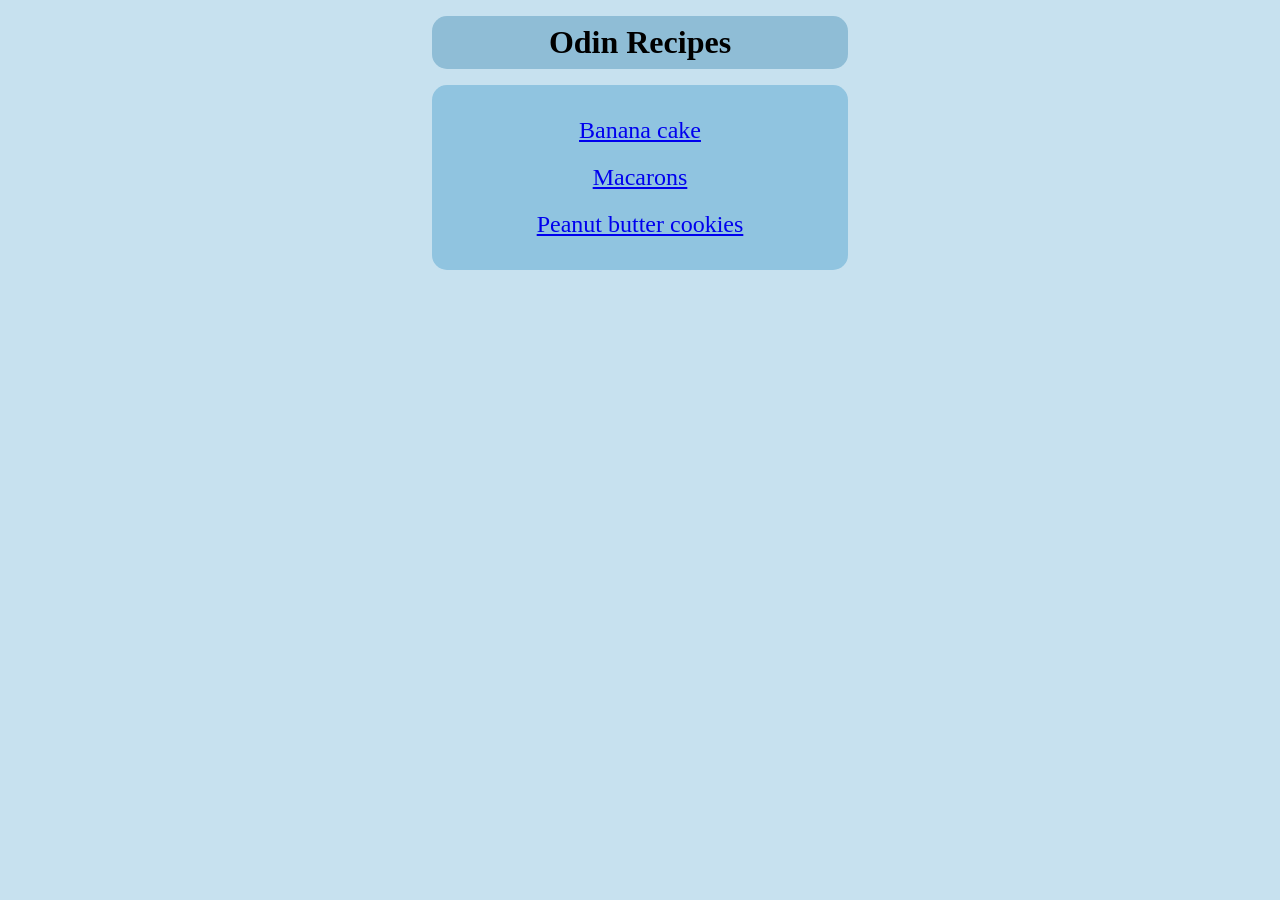
<file: index.html>
<!DOCTYPE html>
<html lang="en">
<head>
    <meta charset="UTF-8">
    <meta name="viewport" content="width=device-width, initial-scale=1.0">
    <title>Odin Recipes</title>
    <link rel="stylesheet" href="./styles.css">
</head>
<body>
    <h1 class="page_title">Odin Recipes</h1>

    <div class="list_recipe">
    <ul>
        <li><a href="./recipes/banana-cake.html">Banana cake</a></li>
        <li><a href="./recipes/macarons.html">Macarons</a></li>
        <li><a href="./recipes/peanut-butter-cookies.html">Peanut butter cookies</a></li>
    </ul>
    </div>
</body>
</html>
</file>
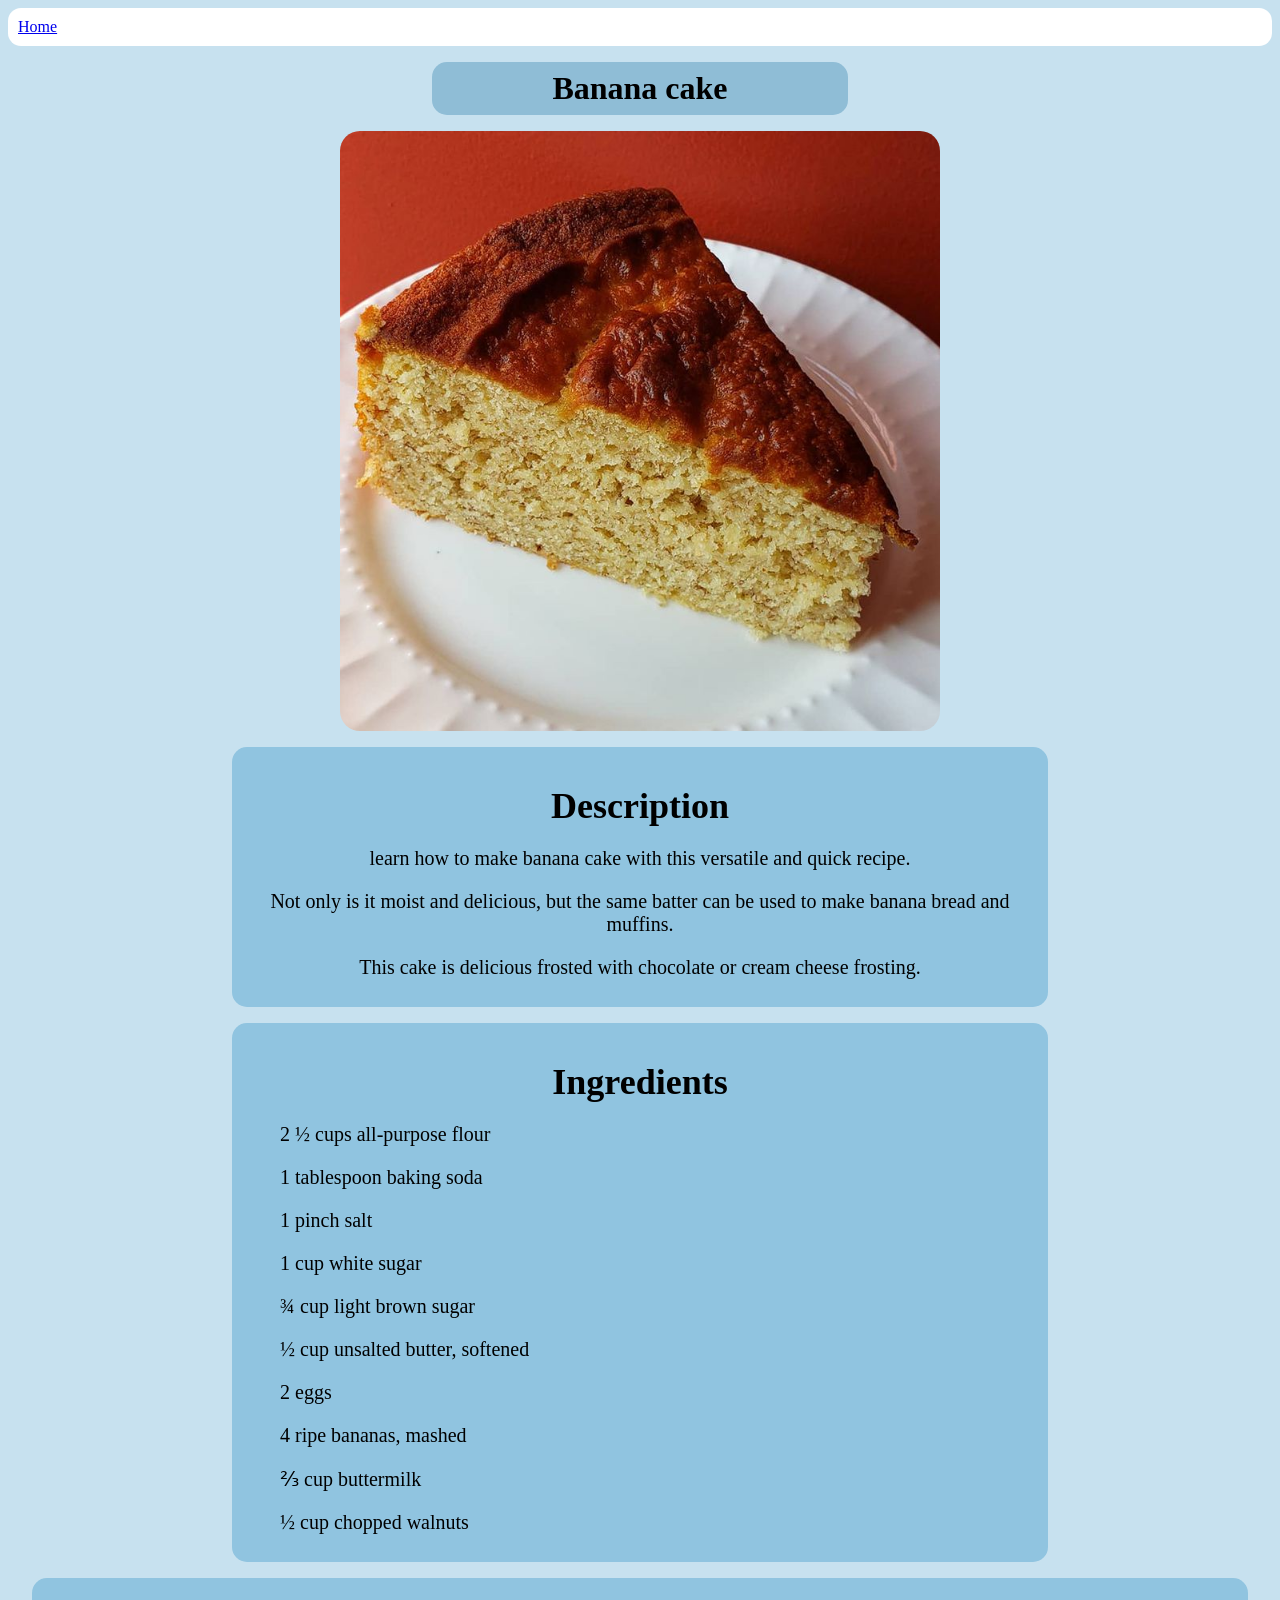
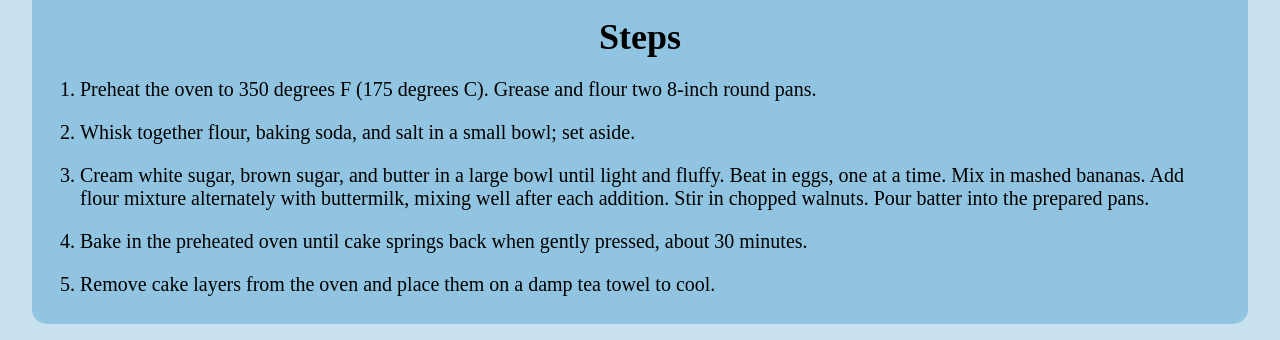
<file: recipes/banana-cake.html>
<!DOCTYPE html>
<html lang="en">
<head>
    <meta charset="UTF-8">
    <meta name="viewport" content="width=device-width, initial-scale=1.0">
    <title>Banana cake</title>
    <link rel="stylesheet" href="../styles.css">
</head>
<body>
    <a href="../index.html" class="home">Home</a>

    <h1 class="page_title">Banana cake</h1>

    <img src="./images/banana-cake.jpg" alt="Banana cake" width="600px" height="auto">

    <div class="desc">
    <h2>Description</h2>

    <p>learn how to make banana cake with this versatile and quick recipe.</p>
    <p>Not only is it moist and delicious, but the same batter can be used to make banana bread and muffins.</p>
    <p>This cake is delicious frosted with chocolate or cream cheese frosting.</p>
    </div>

    <div class="ing">
    <h2>Ingredients</h2>

    <ul class="list">
        <li>2 ½ cups all-purpose flour</li>
        <li>1 tablespoon baking soda</li>
        <li>1 pinch salt</li>
        <li>1 cup white sugar</li>
        <li>¾ cup light brown sugar</li>
        <li>½ cup unsalted butter, softened</li>
        <li>2 eggs</li>
        <li>4 ripe bananas, mashed</li>
        <li>⅔ cup buttermilk</li>
        <li>½ cup chopped walnuts</li>
    </ul>
    </div>

    <div class="steps">
    <h2>Steps</h2>

    <ol class="list">
        <li>Preheat the oven to 350 degrees F (175 degrees C). Grease and flour two 8-inch round pans.</li>
        <li>Whisk together flour, baking soda, and salt in a small bowl; set aside.</li>
        <li>Cream white sugar, brown sugar, and butter in a large bowl until light and fluffy. Beat in eggs, one at a time. Mix in mashed bananas.
            Add flour mixture alternately with buttermilk, mixing well after each addition. Stir in chopped walnuts. Pour batter into the prepared pans.</li>
        <li>Bake in the preheated oven until cake springs back when gently pressed, about 30 minutes.</li>
        <li> Remove cake layers from the oven and place them on a damp tea towel to cool. </li>
    </ol>
    </div>
</body>
</html>
</file>
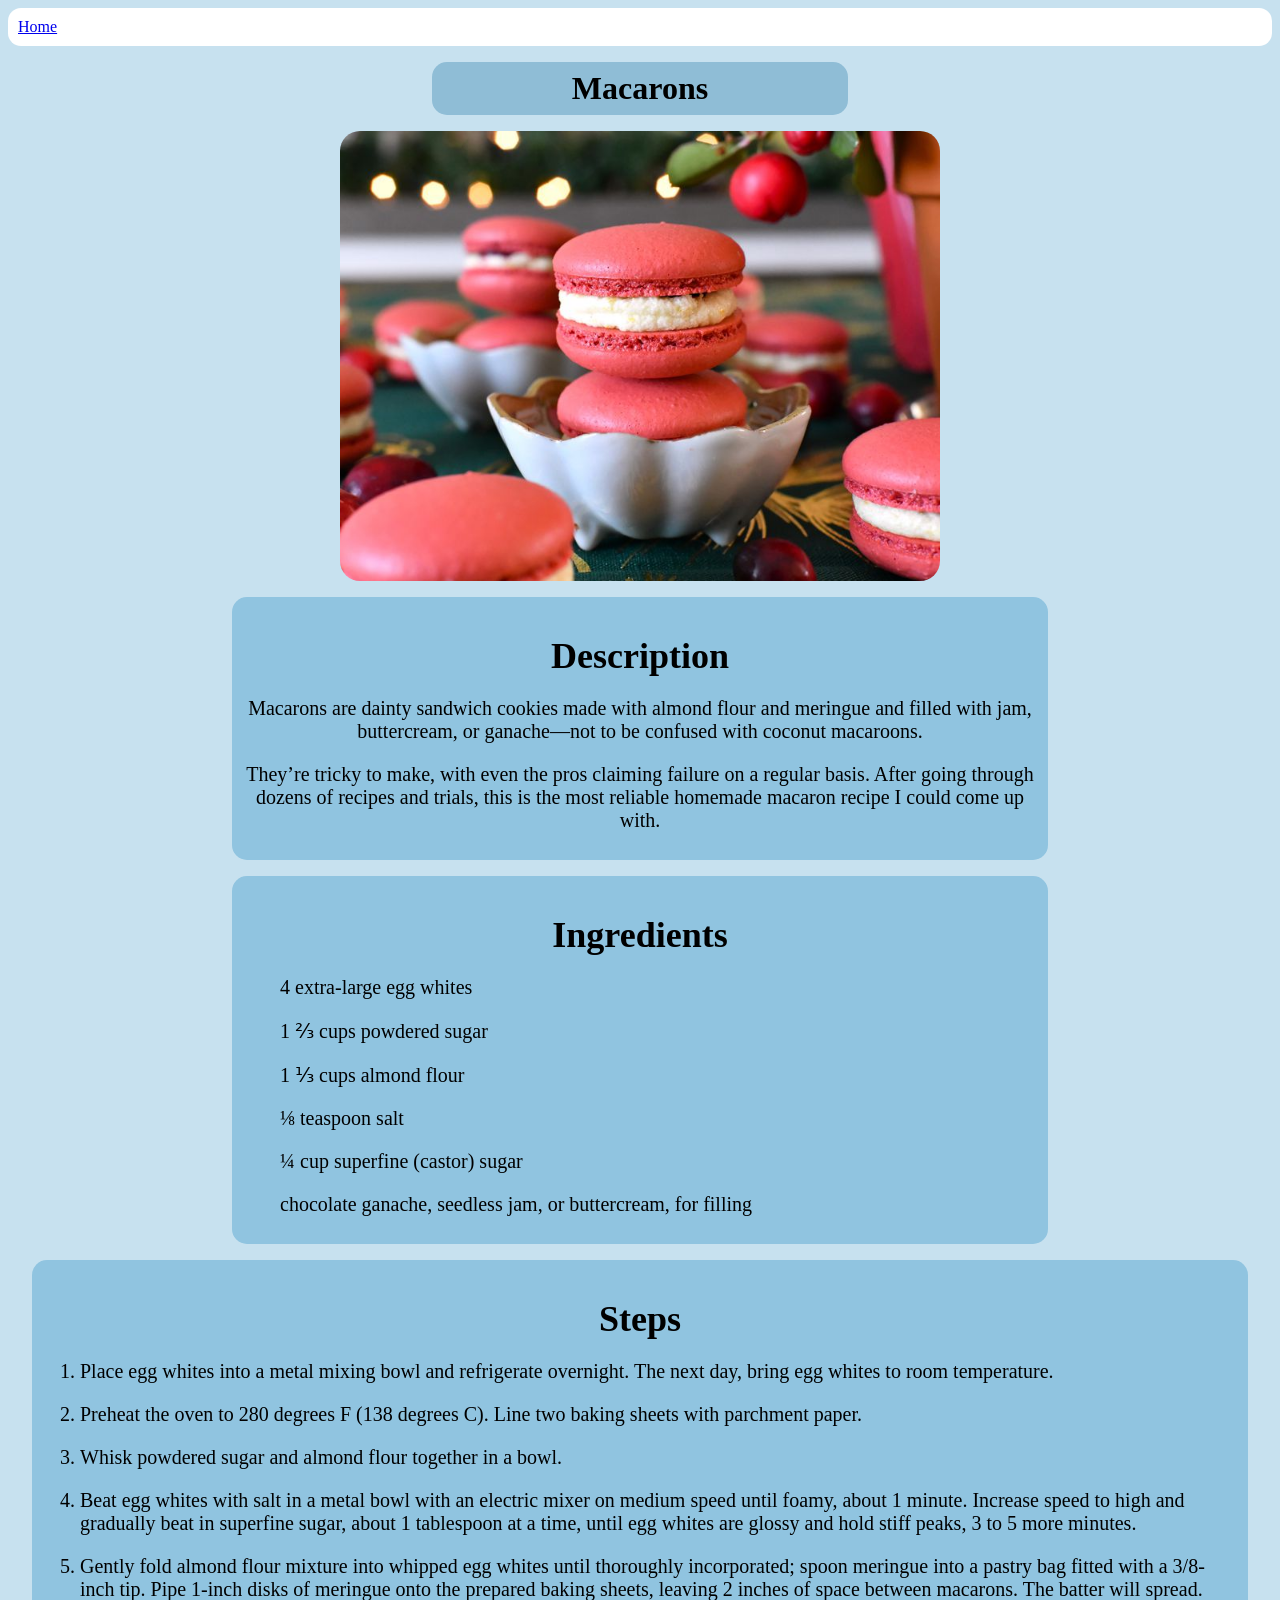
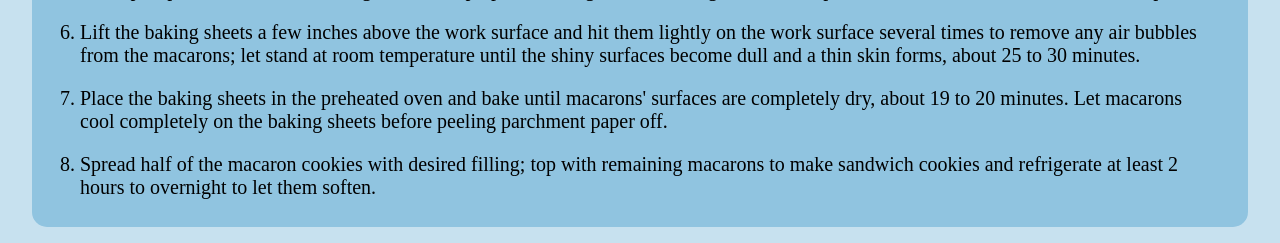
<file: recipes/macarons.html>
<!DOCTYPE html>
<html lang="en">
<head>
    <meta charset="UTF-8">
    <meta name="viewport" content="width=device-width, initial-scale=1.0">
    <title>Document</title>
    <link rel="stylesheet" href="../styles.css">
</head>
<body>
    <a href="../index.html" class="home">Home</a>

    <h1 class="page_title">Macarons</h1>

    <img src="./images/macaron.jpg" alt="macarons" width="600px" height="auto">

    <div class="desc">
    <h2>Description</h2>

    <p>Macarons are dainty sandwich cookies made with almond flour and meringue and filled with jam, buttercream, or ganache—not to be confused with coconut macaroons. </p>
    <p>They’re tricky to make, with even the pros claiming failure on a regular basis.
         After going through dozens of recipes and trials, this is the most reliable homemade macaron recipe I could come up with. </p>

    </div>

    <div class="ing">
    <h2>Ingredients</h2>

    <ul class="list">
        <li>4 extra-large egg whites</li>
        <li>1 ⅔ cups powdered sugar</li>
        <li>1 ⅓ cups almond flour</li>
        <li>⅛ teaspoon salt</li>
        <li>¼ cup superfine (castor) sugar</li>
        <li>chocolate ganache, seedless jam, or buttercream, for filling</li>
    </ul>
    </div>

    <div class="steps">
    <h2>Steps</h2>

    <ol class="list">
        <li>Place egg whites into a metal mixing bowl and refrigerate overnight. The next day, bring egg whites to room temperature.</li>
        <li>Preheat the oven to 280 degrees F (138 degrees C). Line two baking sheets with parchment paper.</li>
        <li>Whisk powdered sugar and almond flour together in a bowl.</li>
        <li>Beat egg whites with salt in a metal bowl with an electric mixer on medium speed until foamy, about 1 minute. 
            Increase speed to high and gradually beat in superfine sugar, about 1 tablespoon at a time, until egg whites are glossy and hold stiff peaks, 3 to 5 more minutes.</li>
        <li>Gently fold almond flour mixture into whipped egg whites until thoroughly incorporated; spoon meringue into a pastry bag fitted with a 3/8-inch tip. 
            Pipe 1-inch disks of meringue onto the prepared baking sheets, leaving 2 inches of space between macarons. The batter will spread.</li>
        <li>Lift the baking sheets a few inches above the work surface and hit them lightly on the work surface several times to remove any air bubbles from the macarons; 
            let stand at room temperature until the shiny surfaces become dull and a thin skin forms, about 25 to 30 minutes. </li>
        <li>Place the baking sheets in the preheated oven and bake until macarons' surfaces are completely dry, about 19 to 20 minutes. 
            Let macarons cool completely on the baking sheets before peeling parchment paper off. </li>
        <li>Spread half of the macaron cookies with desired filling; top with remaining macarons to make sandwich cookies and refrigerate at least 2 hours to overnight to let them soften.</li>
    </ol>
    </div>
</body>
</html>
</file>
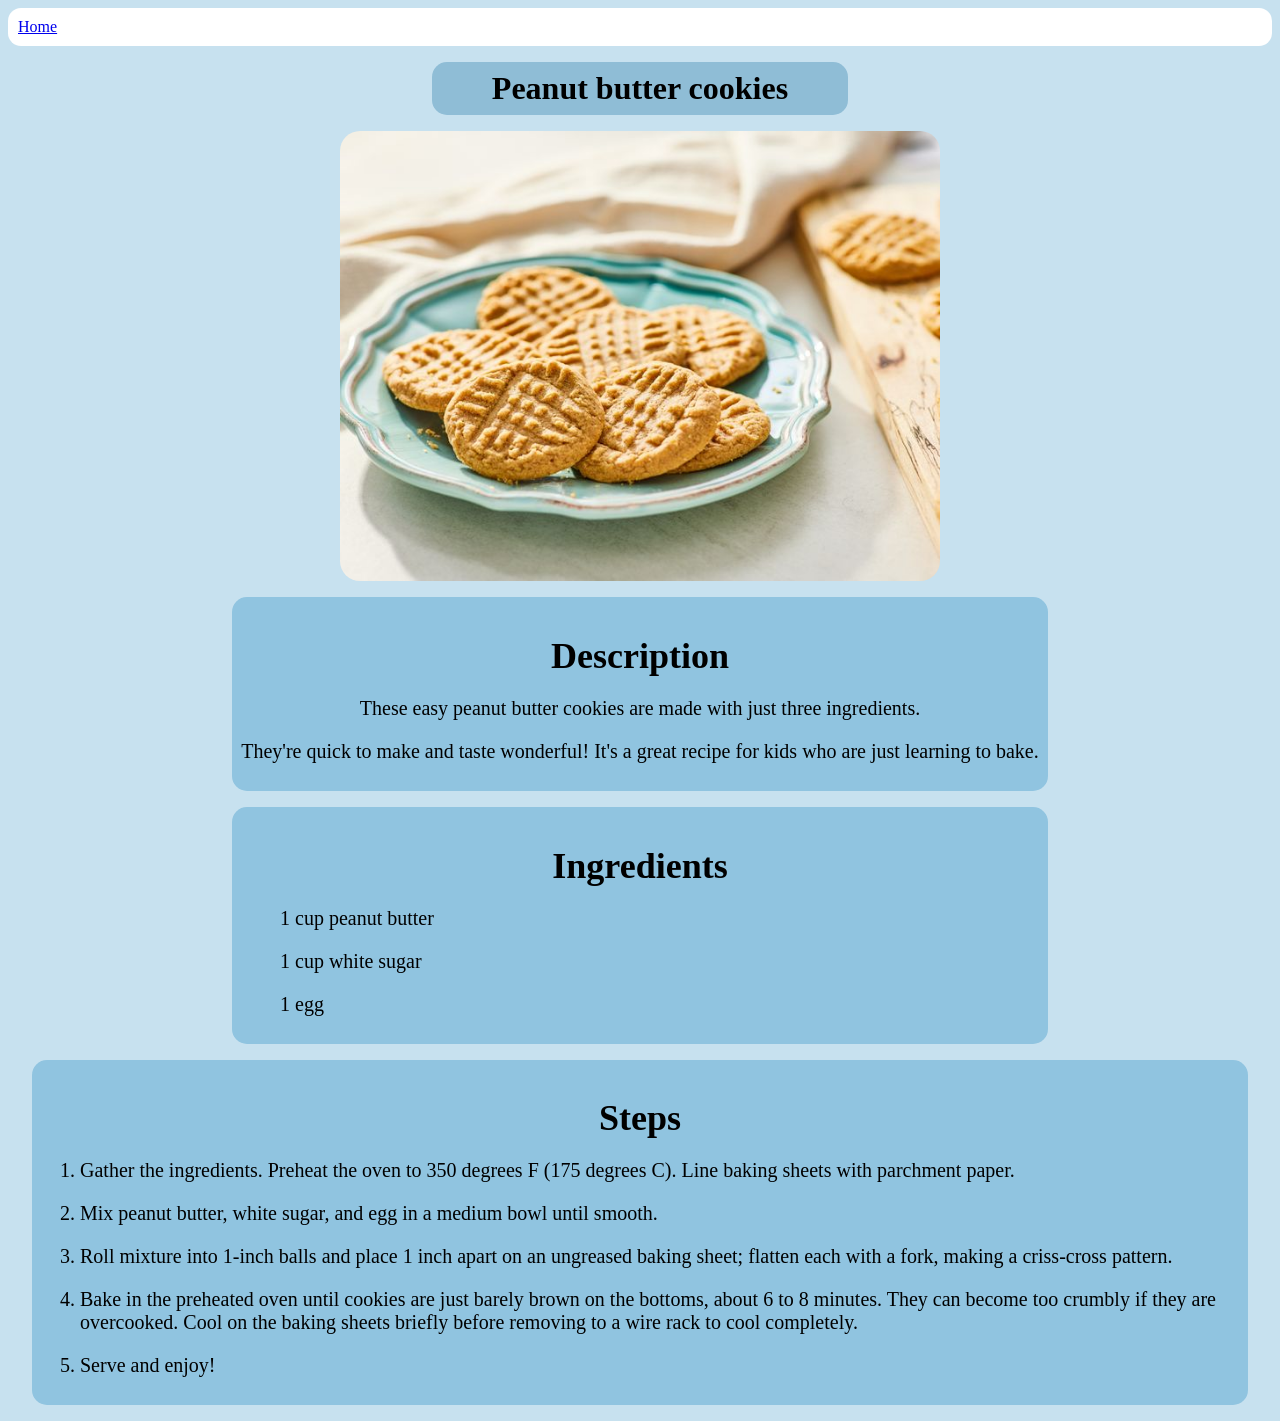
<file: recipes/peanut-butter-cookies.html>
<!DOCTYPE html>
<html lang="en">
<head>
    <meta charset="UTF-8">
    <meta name="viewport" content="width=device-width, initial-scale=1.0">
    <title>Document</title>
    <link rel="stylesheet" href="../styles.css">
</head>
<body>
    <a href="../index.html" class="home">Home</a>

    <h1 class="page_title">Peanut butter cookies</h1>

        <img src="./images/cookies.jpg" alt="peanut-butter-cookies" width="600px" height="auto">


    <div class="desc">
    <h2>Description</h2>

    <p>These easy peanut butter cookies are made with just three ingredients.</p>
    <p>They're quick to make and taste wonderful! It's a great recipe for kids who are just learning to bake.</p>
    </div>

    <div class="ing">
    <h2>Ingredients</h2>

    <ul class="list">
        <li>1 cup peanut butter</li>
        <li>1 cup white sugar</li>
        <li>1 egg</li>
    </ul>
    </div>

    <div class="steps">
    <h2>Steps</h2>

    <ol class="list">
        <li>Gather the ingredients. Preheat the oven to 350 degrees F (175 degrees C). Line baking sheets with parchment paper. </li>
        <li>Mix peanut butter, white sugar, and egg in a medium bowl until smooth. </li>
        <li>Roll mixture into 1-inch balls and place 1 inch apart on an ungreased baking sheet; flatten each with a fork, making a criss-cross pattern. </li>
        <li>Bake in the preheated oven until cookies are just barely brown on the bottoms, about 6 to 8 minutes. 
            They can become too crumbly if they are overcooked. Cool on the baking sheets briefly before removing to a wire rack to cool completely. </li>
        <li> Serve and enjoy! </li>
    </ol>
    </div>
</body>
</html>
</file>
<file: styles.css>
body{
    background-color: #C7E1EF;
}

.home{
    display: block;
    background-color: white;
    padding: 10px;
    border-radius: 13px;
    text-align: start;
    margin: auto;
}

ul{
    list-style: none;
    padding: 0px;
    
}

.list_recipe, .page_title, .desc, .ing, .steps{
    width: 400px;
    background-color: #90C4E0;
    margin: 16px auto;
    padding: 8px;
    font-size: 24px;
    border-radius: 15px;
    text-align: center;
}

.page_title{
    background-color: #8FBDD6;
    font-size: 32px;
}

li{
    margin: 20px;
}

img{
    display: block;
    border-radius: 20px;
    margin-left: auto;
    margin-right: auto;
}

.desc, .ing{
    width: 800px;
}

.steps{
    width: 1200px;
}

.list{
    padding-left: 20px;
    text-align: start;
}

p, .list{
    font-size: 20px;
}

h2{
    margin-bottom: 12px;
}
</file>
